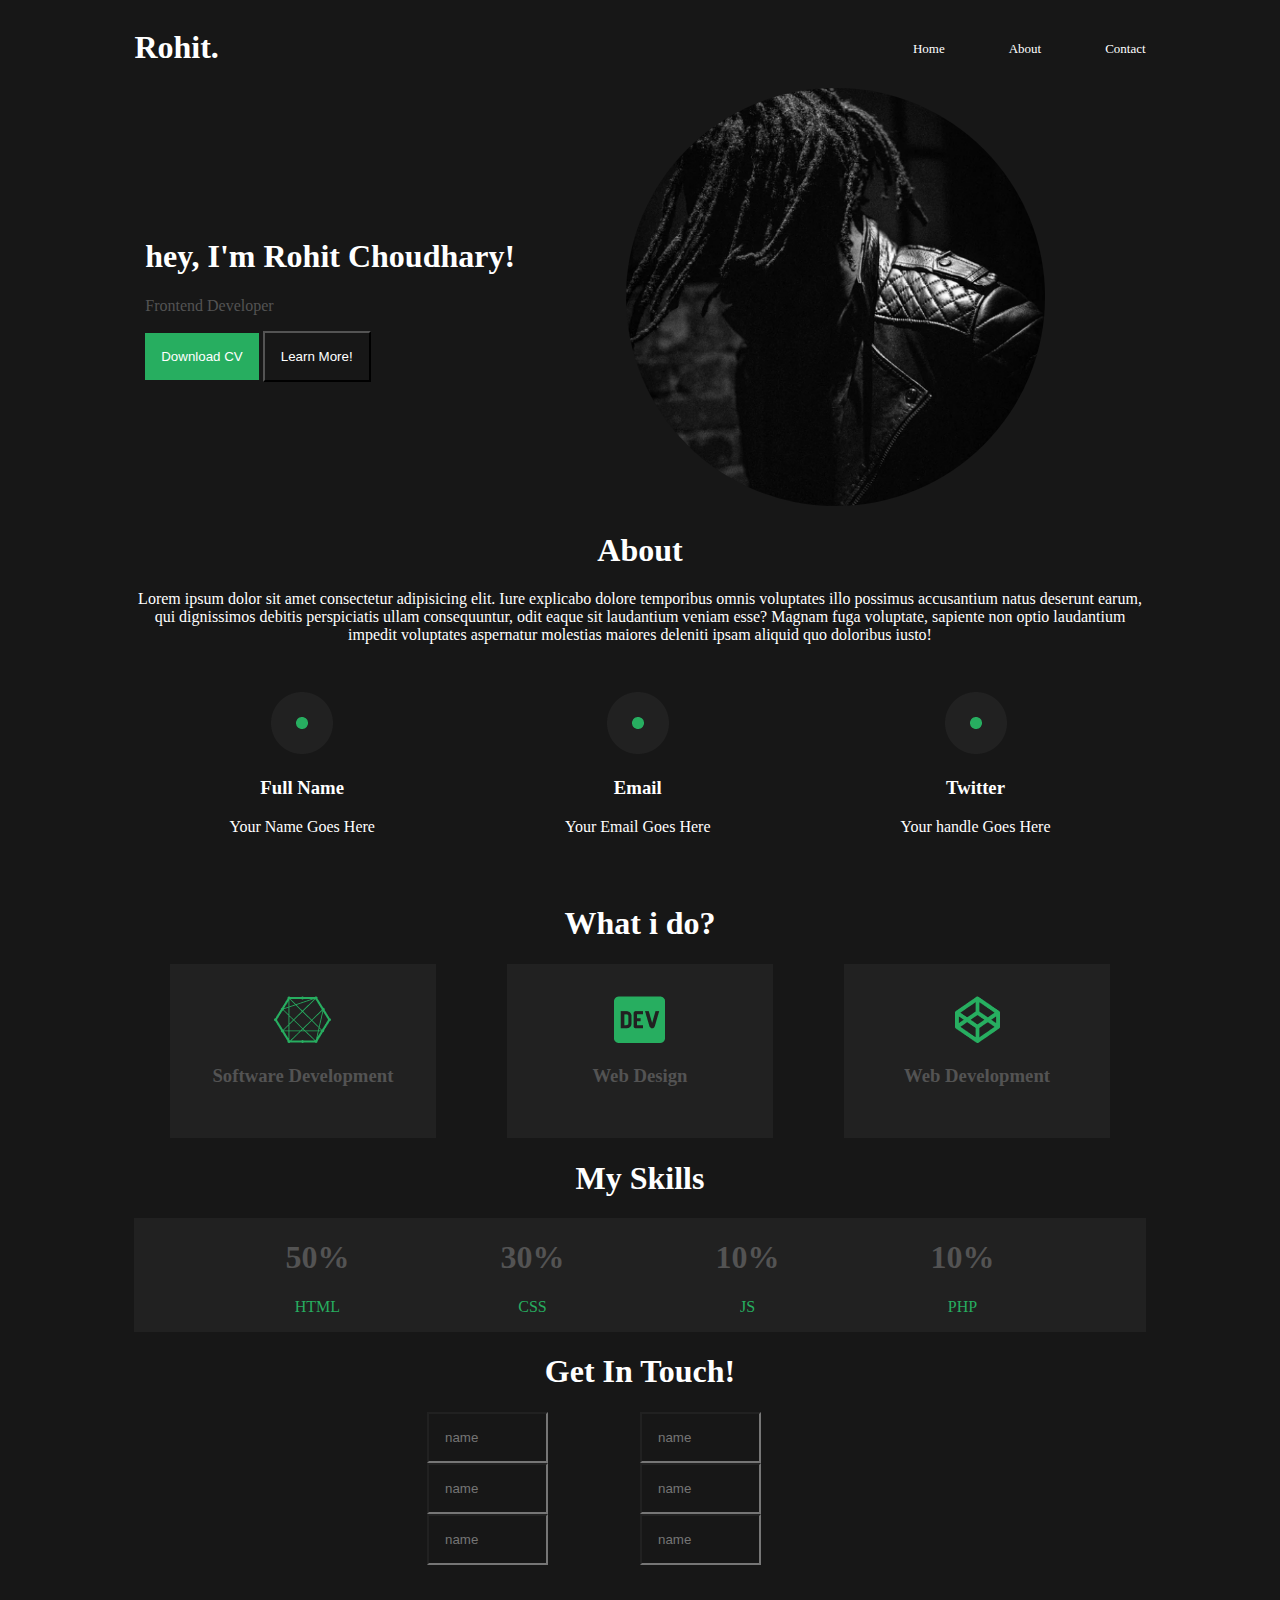
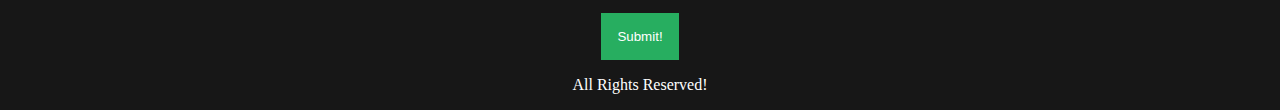
<file: index.html>
<!DOCTYPE html>
<html lang="en">
<head>
    <meta charset="UTF-8">
    <meta http-equiv="X-UA-Compatible" content="IE=edge">
    <meta name="viewport" content="width=device-width, initial-scale=1.0">
    <title>Portfolio</title>
    <link rel="stylesheet" href="style.css">
</head>
<body>

    <div class="container">

        <!-- --------navbar-------- -->

        <div class="navbar">
            <h1 class="heading">Rohit.</h1>
            <nav>
                <ul>
                    <li><a href="">Home</a></li>
                    <li><a href="">About</a></li>
                    <li><a href="">Contact</a></li>
                </ul>
            </nav>
        </div>

        <!-- ---------hero--------- -->

        <div class="row">
            <div class="col left">
                <h1 class="heading">
                    hey, I'm Rohit Choudhary!
                </h1>
                <p class="para grey">
                    Frontend Developer
                </p>
                <button class="btn btn-primary">Download CV</button>
                <button class="btn">Learn More!</button>
            </div>
            <div class="col">
                <img src="./images/man.png" alt="profile" class="profile">
            </div>
        </div>

<!-- -------------------about---------- -->


        <div class="about">
            <h1 class="heading">
                About
            </h1>
            <p>Lorem ipsum dolor sit amet consectetur adipisicing elit. Iure explicabo dolore temporibus omnis voluptates illo possimus accusantium natus deserunt earum, qui dignissimos debitis perspiciatis ullam consequuntur, odit eaque sit laudantium veniam esse? Magnam fuga voluptate, sapiente non optio laudantium impedit voluptates aspernatur molestias maiores deleniti ipsam aliquid quo doloribus iusto!</p>
            <div class="about-row">
            <div class="about-col">
                <img src="./images/ellipse.png" alt="ellipse">
                <h3>Full Name</h3>
                <p>Your Name Goes Here</p>
            </div>
            <div class="about-col">
                <img src="./images/ellipse.png" alt="ellipse">
                <h3>Email</h3>
                <p>Your Email Goes Here</p>
            </div>
            <div class="about-col">
                <img src="./images/ellipse.png" alt="ellipse">
                <h3>Twitter</h3>
                <p>Your handle Goes Here</p>
            </div>
        </div>
        </div>


        <!-- what i do section -->



        <div class="whatido">
            <h1 class="heading">What i do?</h1>
            <div class="whatido-row">
            <div class="whatido-col">
                <img src="./images/icon1.png" alt="dev" class="grey-bg">
                <h3 class="grey grey-bg">Software Development</h3>
            </div>
            <div class="whatido-col">
                <img src="./images/icon2.png" alt="dev" class="grey-bg">
                <h3 class="grey grey-bg">Web Design</h3>
            </div>
            <div class="whatido-col">
                <img src="./images/icon3.png" alt="dev" class="grey-bg">
                <h3 class="grey grey-bg">Web Development</h3>
            </div>
        </div>
        </div>



        <!-- skills section -->


        <div class="skills">
            <h1 class="heading">My Skills</h1>
            <div class="skills-row">
                <div class="skills-col">
                    <h1 class="grey grey-bg">50%</h1>
                    <p class="green grey-bg">HTML</p>
                </div>
                <div class="skills-col">
                    <h1 class="grey grey-bg">30%</h1>
                    <p class="green grey-bg">CSS</p>
                </div>
                <div class="skills-col">
                    <h1 class="grey grey-bg">10%</h1>
                    <p class="green grey-bg">JS</p>
                </div>
                <div class="skills-col">
                    <h1 class="grey grey-bg">10%</h1>
                    <p class="green grey-bg">PHP</p>
                </div>
            </div>
        </div>


        <!-- get in touch  -->


        <div class="getintouch">
            <h1 class="heading">Get In Touch!</h1>
            <div class="grid">
                <input type="text" placeholder="name">
                <input type="text" placeholder="name">
                <input type="text" placeholder="name">
                <input type="text" placeholder="name">
                <input type="text" placeholder="name">
                <input type="text" placeholder="name" placeholder="name">
            </div>
            <button class="btn btn-primary but">Submit!</button>
        </div>



        <!-- footer -->



        <div class="footer">
            <p>All Rights Reserved!</p>
        </div>
    </div>
    
</body>
</html>
</file>
<file: style.css>
* {
    background-color: #171717;
    color: white;
}


.navbar{
    height: 12%;
    display: flex;
    align-items: center;
}

nav{
    flex: 1;
    text-align: right;
}

nav ul li{
    list-style: none;
    display: inline-block;
    margin-left: 60px;
}
nav ul li a{
    text-decoration: none;
    color: white;
    font-size: 13px;
}


.container {
    width: 80%;
    margin: auto;
    text-align: center;
    
}

.row{
    display: flex;
    flex-direction: row;
    justify-content: space-around;
    align-items: center;
}
.profile{
    border-radius: 100%;
    width: 70%;
}
.left {
    text-align: left;
}

.btn{
    padding: 1rem;

}

.btn-primary{
    background-color: #27AE60;
    border: none;
}

.about-row{
    display: flex;
    flex-direction: row;
    justify-content: space-around;
}

.about-col {
    padding: 2rem;
}

.whatido-row{
    display: flex;
    flex-direction: row;
    justify-content: space-around;
}

.whatido-col{
    padding: 2rem;
}

.skills-row{
    display: flex;
    flex-direction: row;
    justify-content: space-evenly;
    background-color: #212121;
}

.grid{
    display: grid;
    grid-template-columns: auto auto;
    justify-content: center;
}
input {
    padding: 1rem;
    width: 40%;
}

.but{
    margin-top: 3rem;
}

.grey {
    color: #535353;
}

.whatido-col {
    background-color: #212121;
    width: 20%;
    word-wrap: break-word;
}
.grey-bg{
    background-color: #212121;
}

.skills-col {
    background-color: #212121;
}

.green{
    color: #27AE60;
}
</file>
